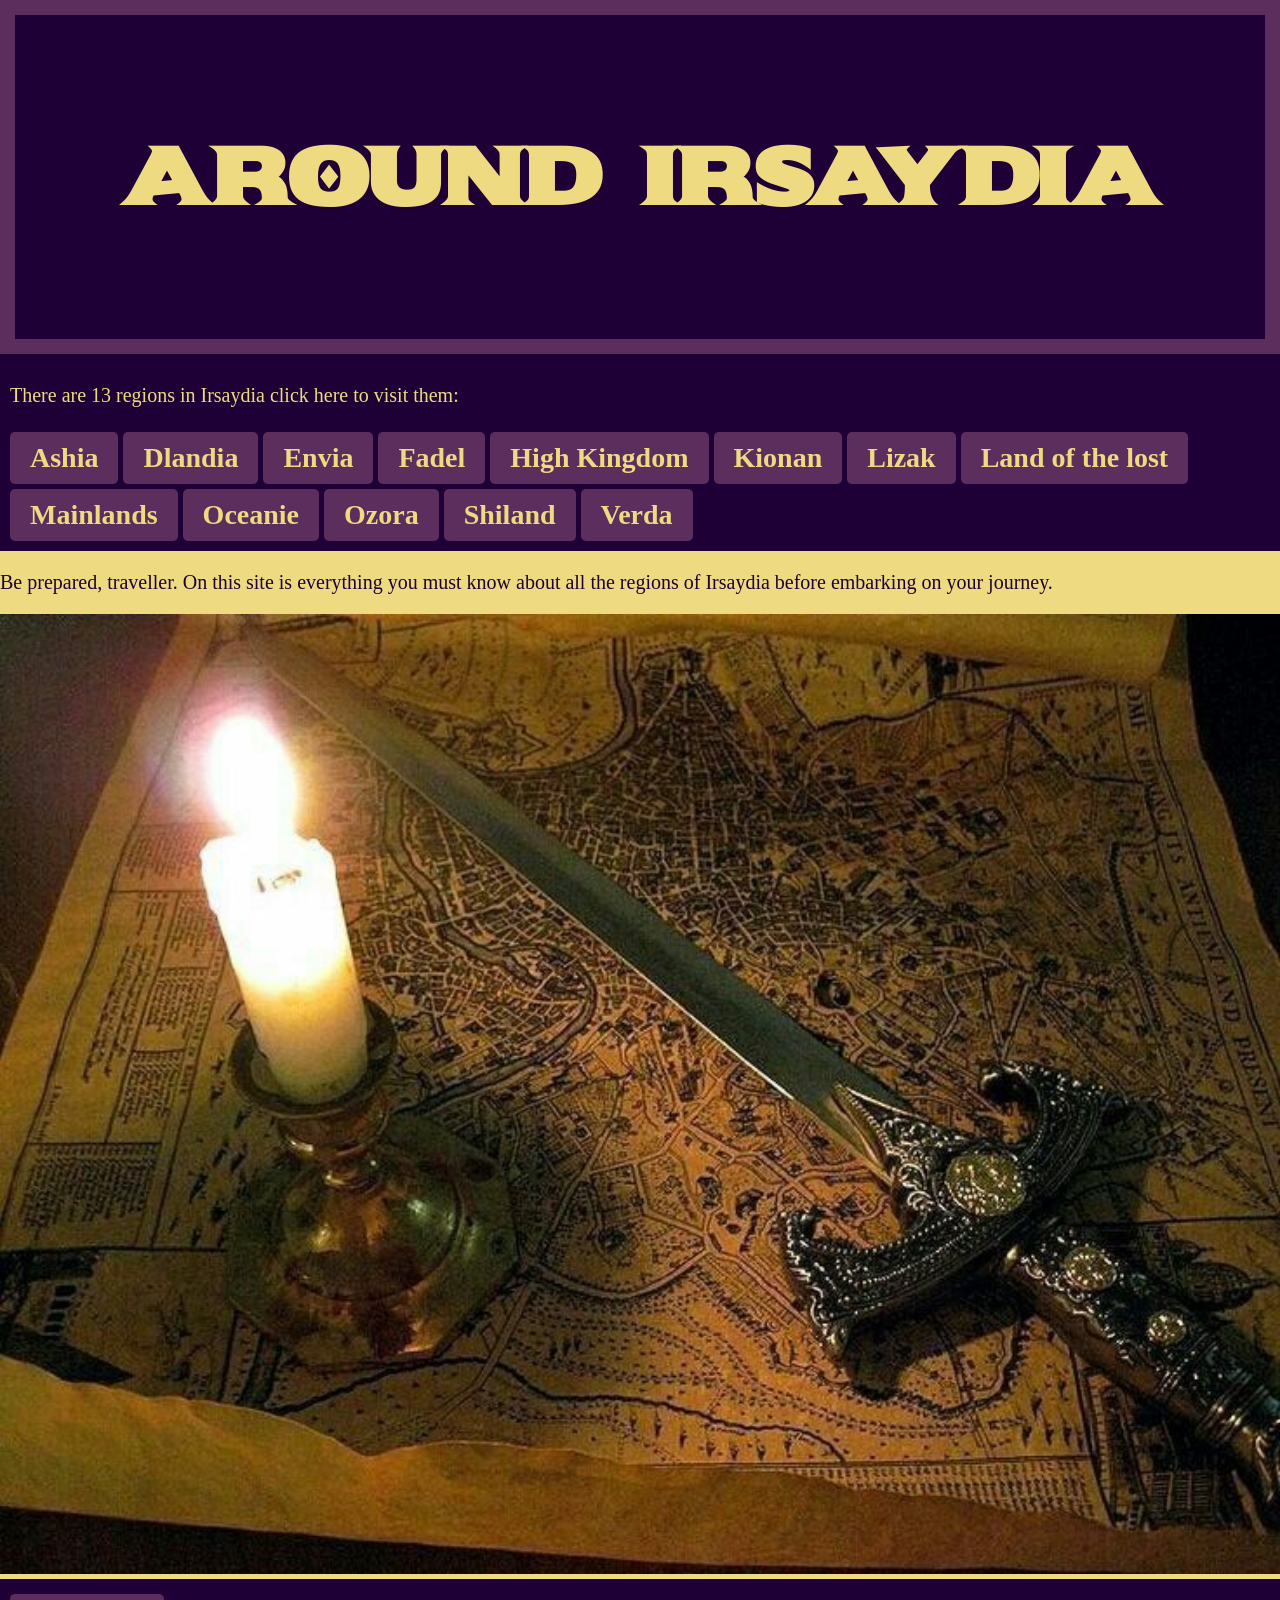
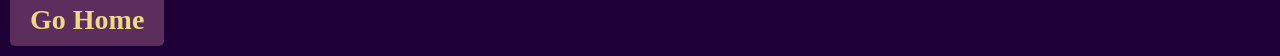
<file: index.html>
<!DOCTYPE html>
<html  lang="en">
	<head>
		<title>Irsaydia</title>
		<meta name ="author" content ="Scarlett">
		<link rel="stylesheet" href="styles/style.css" >
	</head>
	<body>
			<header>
				<p>Around Irsaydia</p>
			</header>
			<nav>
				<p>There are 13 regions in Irsaydia click here to visit them: </p> 
				<a href="Ashia.html">Ashia</a>
				<a href="Dlandia.html">Dlandia</a>
				<a href="Envia.html">Envia</a>
				<a href="Fadel.html">Fadel</a>
				<a href="highkingdom.html">High Kingdom</a>
				<a href="kionan.html">Kionan</a>
				<a href="Lizak.html">Lizak</a>
				<a href="Landofthelost.html">Land of the lost</a>
				<a href="Mainlands.html">Mainlands</a>
				<a href="Oceanie.html">Oceanie</a>
				<a href="Ozora.html">Ozora</a>
				<a href="Shilands.html">Shiland</a>
				<a href="Verda.html">Verda</a>

			</nav>
			<main>
				<p>Be prepared, traveller. On this site is everything you must know about all the regions of Irsaydia before embarking on your journey. </p>
				<img src = "images/sword.jpg"  alt = "crown">
			</main>
					<footer> <a href="index.html">Go Home</a></footer>
	</body>
</html>
</file>
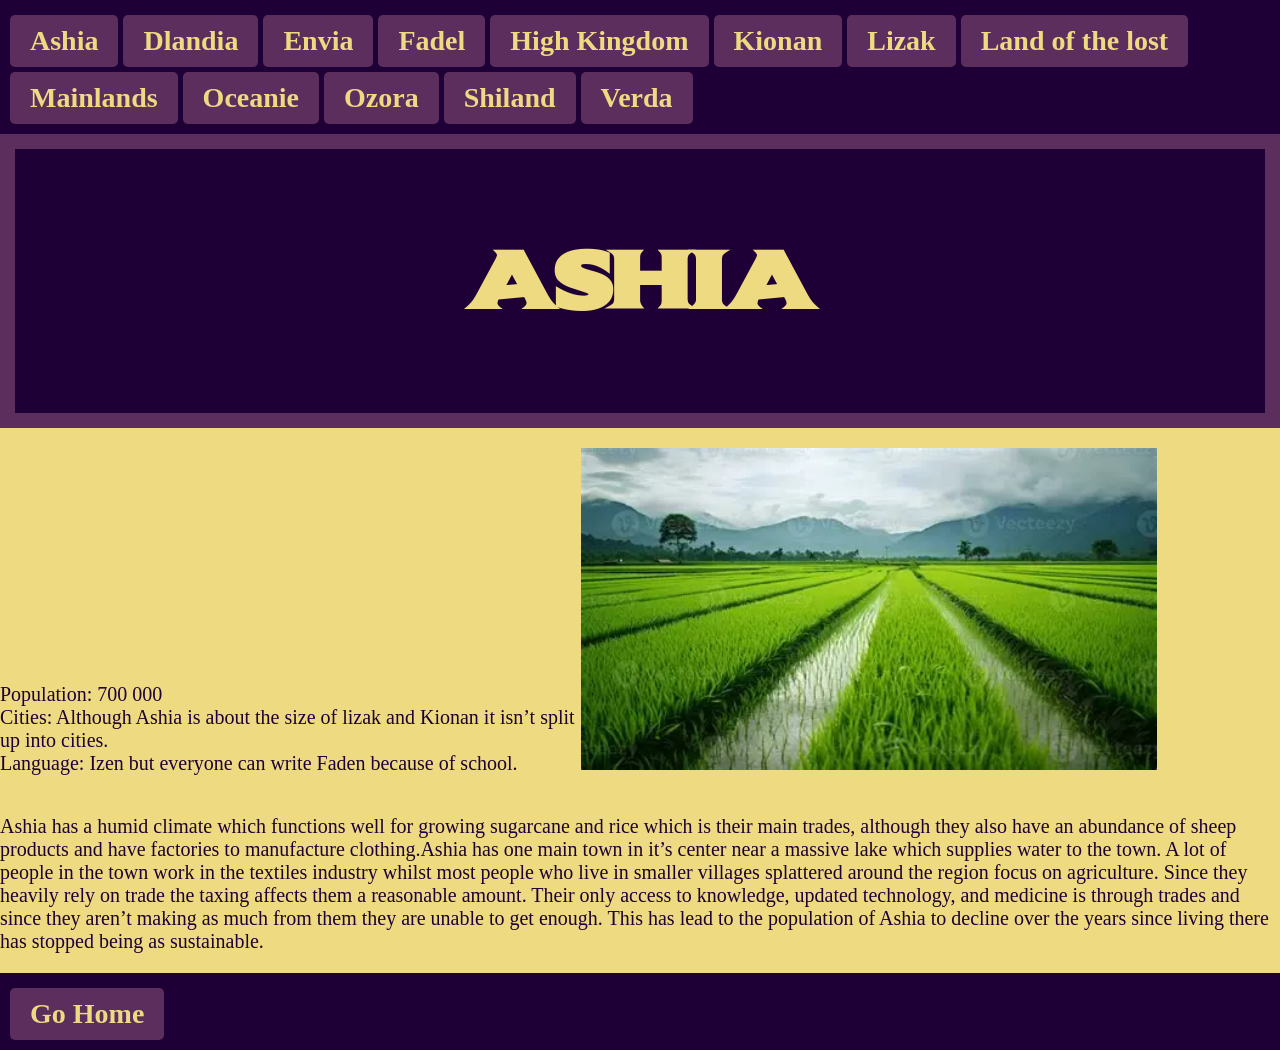
<file: Ashia.html>
<!DOCTYPE html>
<html  lang="en">
	<head>
		<title>Ashia</title>
		<meta name ="author" content ="Scarlett">
		<link rel="stylesheet" href="styles2.css" >
	</head>
	<body>
					<nav>
				<a href="Ashia.html">Ashia</a>
				<a href="Dlandia.html">Dlandia</a>
				<a href="Envia.html">Envia</a>
				<a href="Fadel.html">Fadel</a>
				<a href="highkingdom.html">High Kingdom</a>
				<a href="kionan.html">Kionan</a>
				<a href="Lizak.html">Lizak</a>
				<a href="Landofthelost.html">Land of the lost</a>
				<a href="Mainlands.html">Mainlands</a>
				<a href="Oceanie.html">Oceanie</a>
				<a href="Ozora.html">Ozora</a>
				<a href="Shilands.html">Shiland</a>
				<a href="Verda.html">Verda</a>

			</nav>
			<header>
				<p>Ashia</p>
			</header>
			<main>
				<div><p>Population: 700 000<br>
Cities: Although Ashia is about the size of lizak and Kionan it isn’t split up into cities.<br> 
Language: Izen but everyone can write Faden because of school. <br>
</p></div>
 <div><img src = "images/rice.webp"  alt = "rice"></div>
 <p>Ashia has a humid climate which functions well for growing sugarcane and rice which is their main trades, although they also have an abundance of sheep products and have factories to manufacture clothing.Ashia has one main town in it’s center near a massive lake which supplies water to the town. A lot of people in the town work in the textiles industry whilst most people who live in smaller villages splattered around the region focus on agriculture. 
Since they heavily rely on trade the taxing affects them a reasonable amount. Their only access to knowledge, updated technology, and medicine is through trades and since they aren’t making as much from them they are unable to get enough. This has lead to the population of Ashia to decline over the years since living there has stopped being as sustainable.
</p>

			</main>
			<footer> <a href="index.html">Go Home</a></footer>
			
	</body>
</html>
</file>
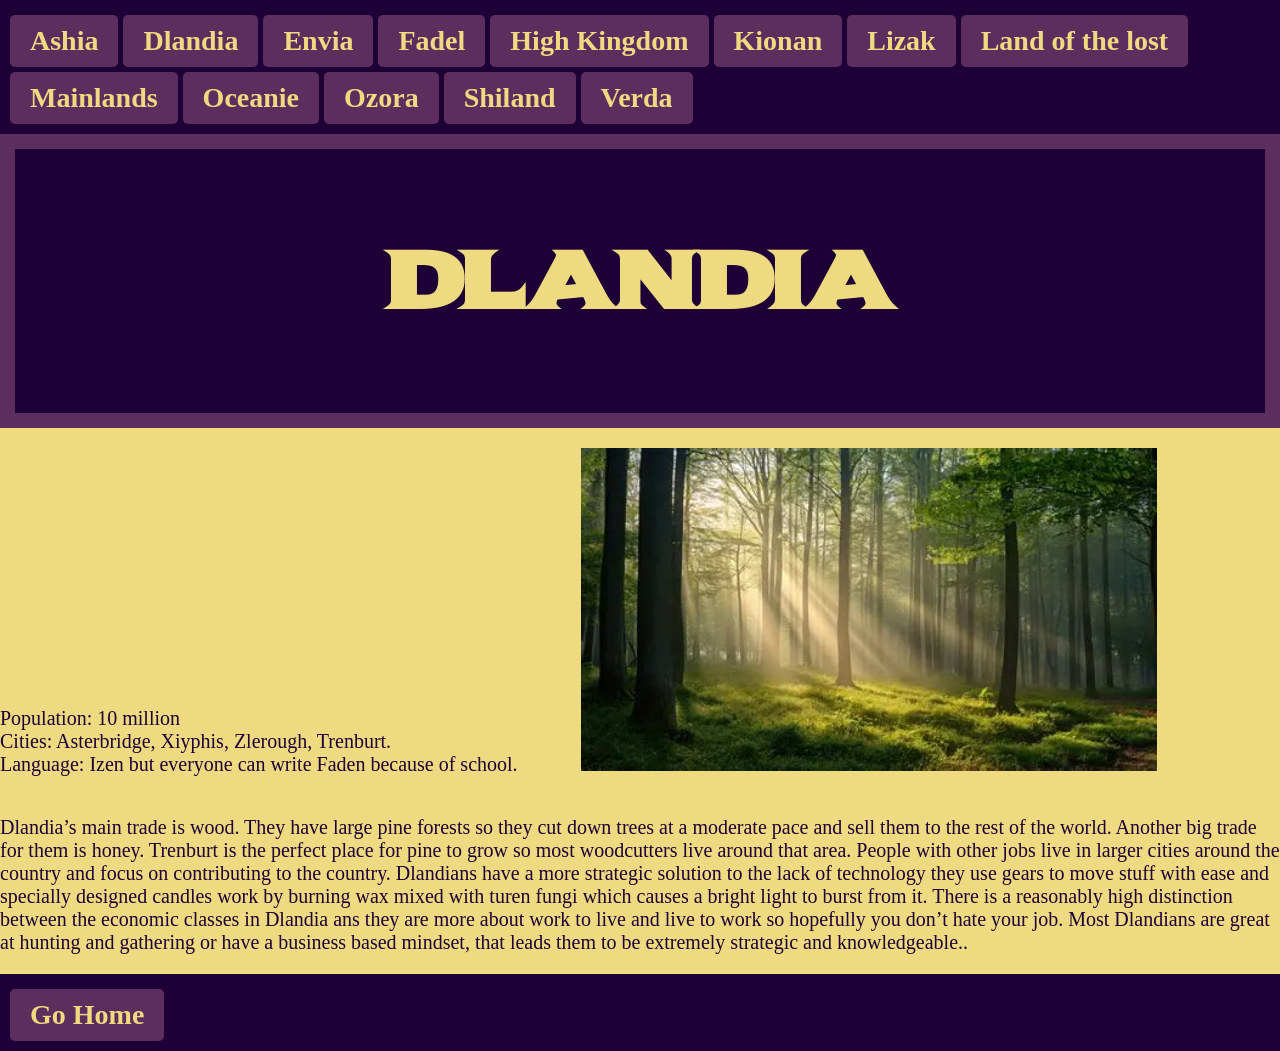
<file: Dlandia.html>
<!DOCTYPE html>
<html  lang="en">
	<head>
		<title>Dlandia</title>
		<meta name ="author" content ="Scarlett">
		<link rel="stylesheet" href="styles2.css" >
	</head>
	<body>
					<nav>
				<a href="Ashia.html">Ashia</a>
				<a href="Dlandia.html">Dlandia</a>
				<a href="Envia.html">Envia</a>
				<a href="Fadel.html">Fadel</a>
				<a href="highkingdom.html">High Kingdom</a>
				<a href="kionan.html">Kionan</a>
				<a href="Lizak.html">Lizak</a>
				<a href="Landofthelost.html">Land of the lost</a>
				<a href="Mainlands.html">Mainlands</a>
				<a href="Oceanie.html">Oceanie</a>
				<a href="Ozora.html">Ozora</a>
				<a href="Shilands.html">Shiland</a>
				<a href="Verda.html">Verda</a>

			</nav>
			<main>
			<header>
				<p>Dlandia</p>
			</header>
				<div><p>Population: 10 million<br>
Cities: Asterbridge, Xiyphis, Zlerough, Trenburt.<br>
Language: Izen but everyone can write Faden because of school. <br>
</p></div>
 <div><img src = "images/forest.webp"  alt = "forest"></div>
 <p>Dlandia’s main trade is wood. They have large pine forests so they cut down trees at a moderate pace and sell them to the rest of the world. Another big trade for them is honey.
Trenburt is the perfect place for pine to grow so most woodcutters live around that area. People with other jobs live in larger cities around the country and focus on contributing to the country.
Dlandians have a more strategic solution to the lack of technology they use gears to move stuff with ease and specially designed candles work by burning wax mixed with turen fungi which causes a bright light to burst from it. 
There is a reasonably high distinction between the economic classes in Dlandia ans they are more about work to live and live to work so hopefully you don’t hate your job.
Most Dlandians are great at hunting and gathering or have a business based mindset, that leads them to be extremely strategic and knowledgeable..
</p>
			</main>
			<footer> <a href="index.html">Go Home</a></footer>
			
	</body>
</html>
</file>
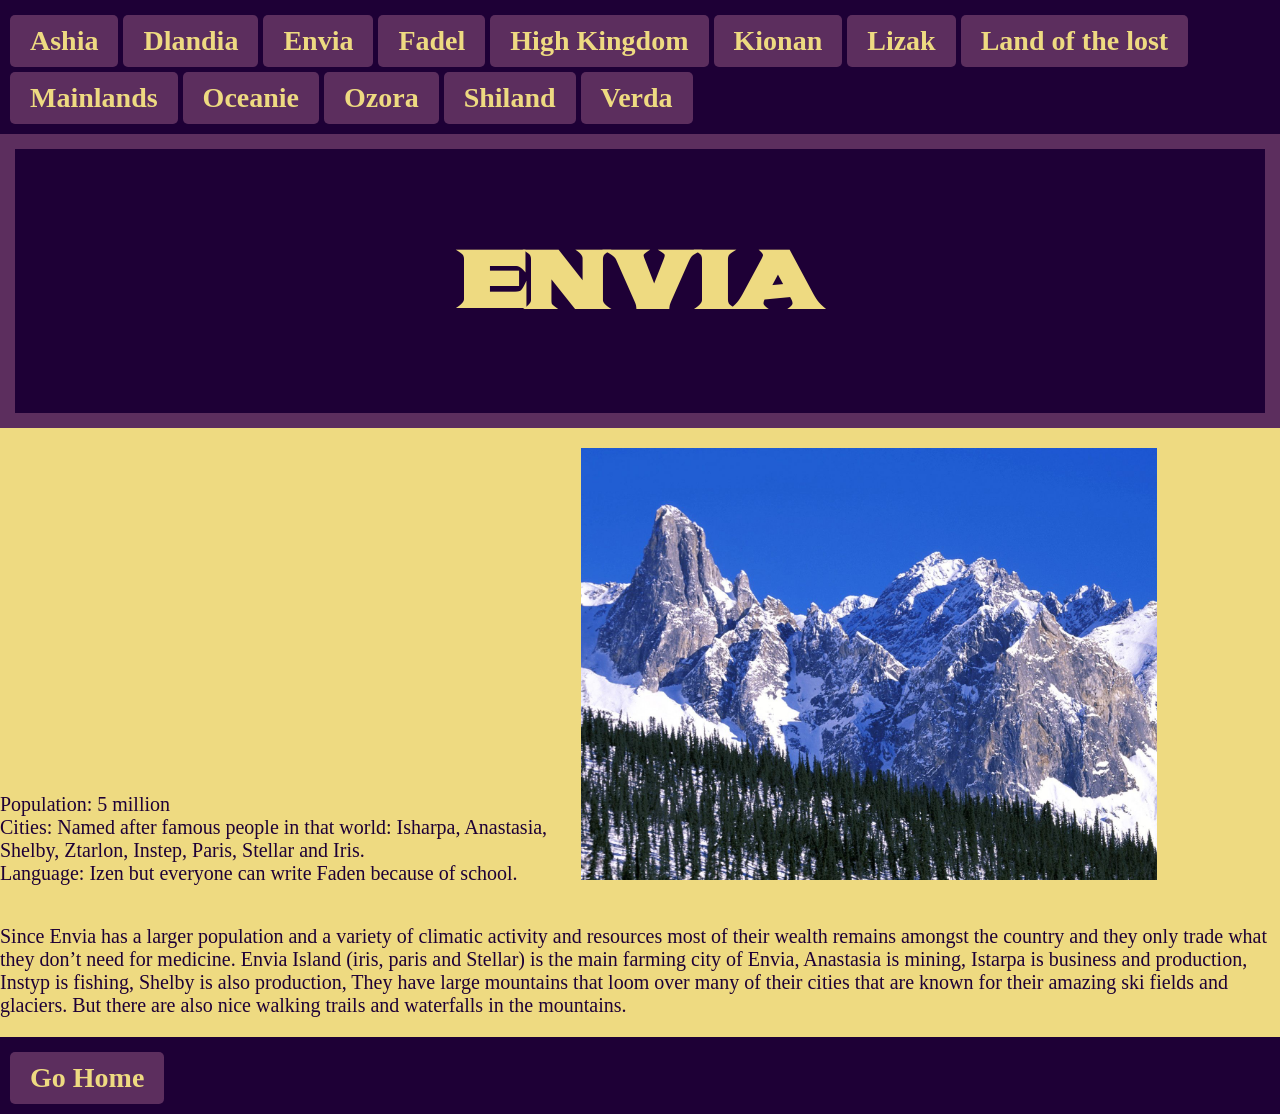
<file: Envia.html>
<!DOCTYPE html>
<html  lang="en">
	<head>
		<title>Envia</title>
		<meta name ="author" content ="Scarlett">
		<link rel="stylesheet" href="styles2.css" >
	</head>
	<body>
					<nav>
				<a href="Ashia.html">Ashia</a>
				<a href="Dlandia.html">Dlandia</a>
				<a href="Envia.html">Envia</a>
				<a href="Fadel.html">Fadel</a>
				<a href="highkingdom.html">High Kingdom</a>
				<a href="kionan.html">Kionan</a>
				<a href="Lizak.html">Lizak</a>
				<a href="Landofthelost.html">Land of the lost</a>
				<a href="Mainlands.html">Mainlands</a>
				<a href="Oceanie.html">Oceanie</a>
				<a href="Ozora.html">Ozora</a>
				<a href="Shilands.html">Shiland</a>
				<a href="Verda.html">Verda</a>

			</nav>
			<main>
			<header>
				<p>Envia</p>
			</header>
				<div><p>Population: 5 million<br>
Cities: Named after famous people in that world: Isharpa, Anastasia, Shelby, Ztarlon, Instep, Paris, Stellar and Iris.<br>
Language: Izen but everyone can write Faden because of school.<br>
</p></div>
 <div><img src = "images/mountain.jpg"  alt = "mountain"></div>
 <p>Since Envia has a larger population and a variety of climatic activity and resources most of their wealth remains amongst the country and they only trade what they don’t need for medicine.
	Envia Island (iris, paris and Stellar) is the main farming city of Envia, Anastasia is mining, Istarpa is business and production, Instyp is fishing, Shelby is also production, 
They have large mountains that loom over many of their cities that are known for their amazing ski fields and glaciers. But there are also nice walking trails and waterfalls in the mountains.
 </p>
			</main>
			<footer> <a href="index.html">Go Home</a></footer>
			
	</body>
</html>
</file>
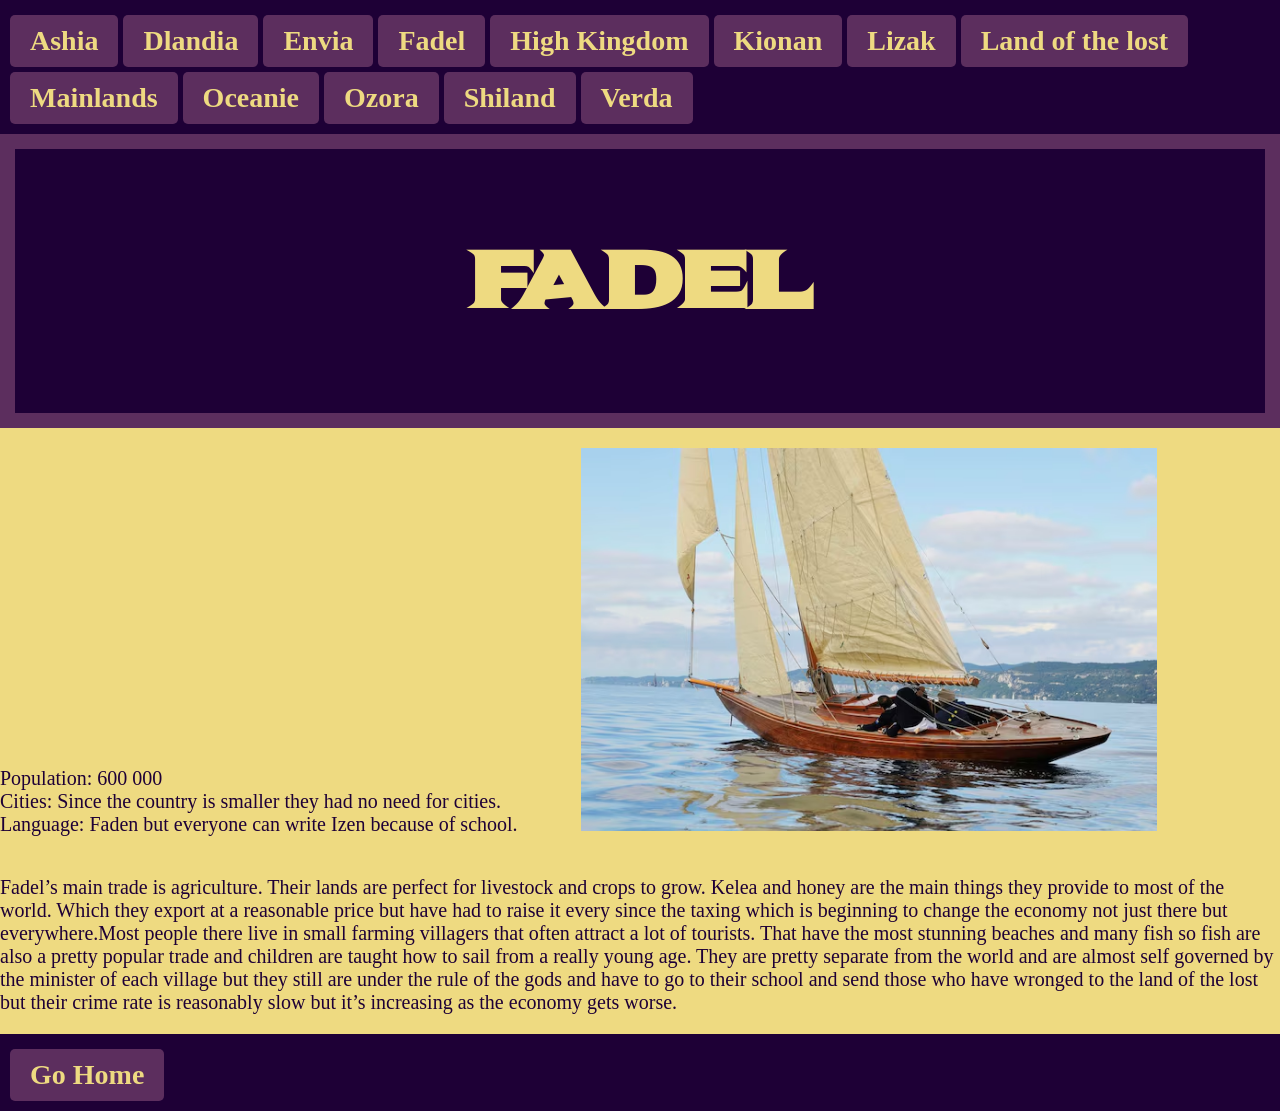
<file: Fadel.html>
<!DOCTYPE html>
<html  lang="en">
	<head>
		<title>Fadel</title>
		<meta name ="author" content ="Scarlett">
		<link rel="stylesheet" href="styles2.css" >
	</head>
	<body>
					<nav>
				<a href="Ashia.html">Ashia</a>
				<a href="Dlandia.html">Dlandia</a>
				<a href="Envia.html">Envia</a>
				<a href="Fadel.html">Fadel</a>
				<a href="highkingdom.html">High Kingdom</a>
				<a href="kionan.html">Kionan</a>
				<a href="Lizak.html">Lizak</a>
				<a href="Landofthelost.html">Land of the lost</a>
				<a href="Mainlands.html">Mainlands</a>
				<a href="Oceanie.html">Oceanie</a>
				<a href="Ozora.html">Ozora</a>
				<a href="Shilands.html">Shiland</a>
				<a href="Verda.html">Verda</a>

			</nav>
			<main>
			<header>
				<p>Fadel</p>
			</header>
				<div><p>Population: 600 000<br>
Cities: Since the country is smaller they had no need for cities.<br>
Language: Faden but everyone can write Izen because of school. <br>
</p></div>
 <div><img src = "images/boat.avif"  alt = "boat"></div>
 <p>Fadel’s main trade is agriculture. Their lands are perfect for livestock and crops to grow. Kelea and honey are the main things they provide to most of the world. Which they export at a reasonable price but have had to raise it every since the taxing which is beginning to change the economy not just there but everywhere.Most people there live in small farming villagers that often attract a lot of tourists. 
That have the most stunning beaches and many fish so fish are also a pretty popular trade and children are taught how to sail from a really young age.
They are pretty separate from the world and are almost self governed by the minister of each village but they still are under the rule of the gods and have to go to their school and send those who have wronged to the land of the lost but their crime rate is reasonably slow but it’s increasing as the economy gets worse.
 </p>
			</main>
			<footer> <a href="index.html">Go Home</a></footer>
			
	</body>
</html>
</file>
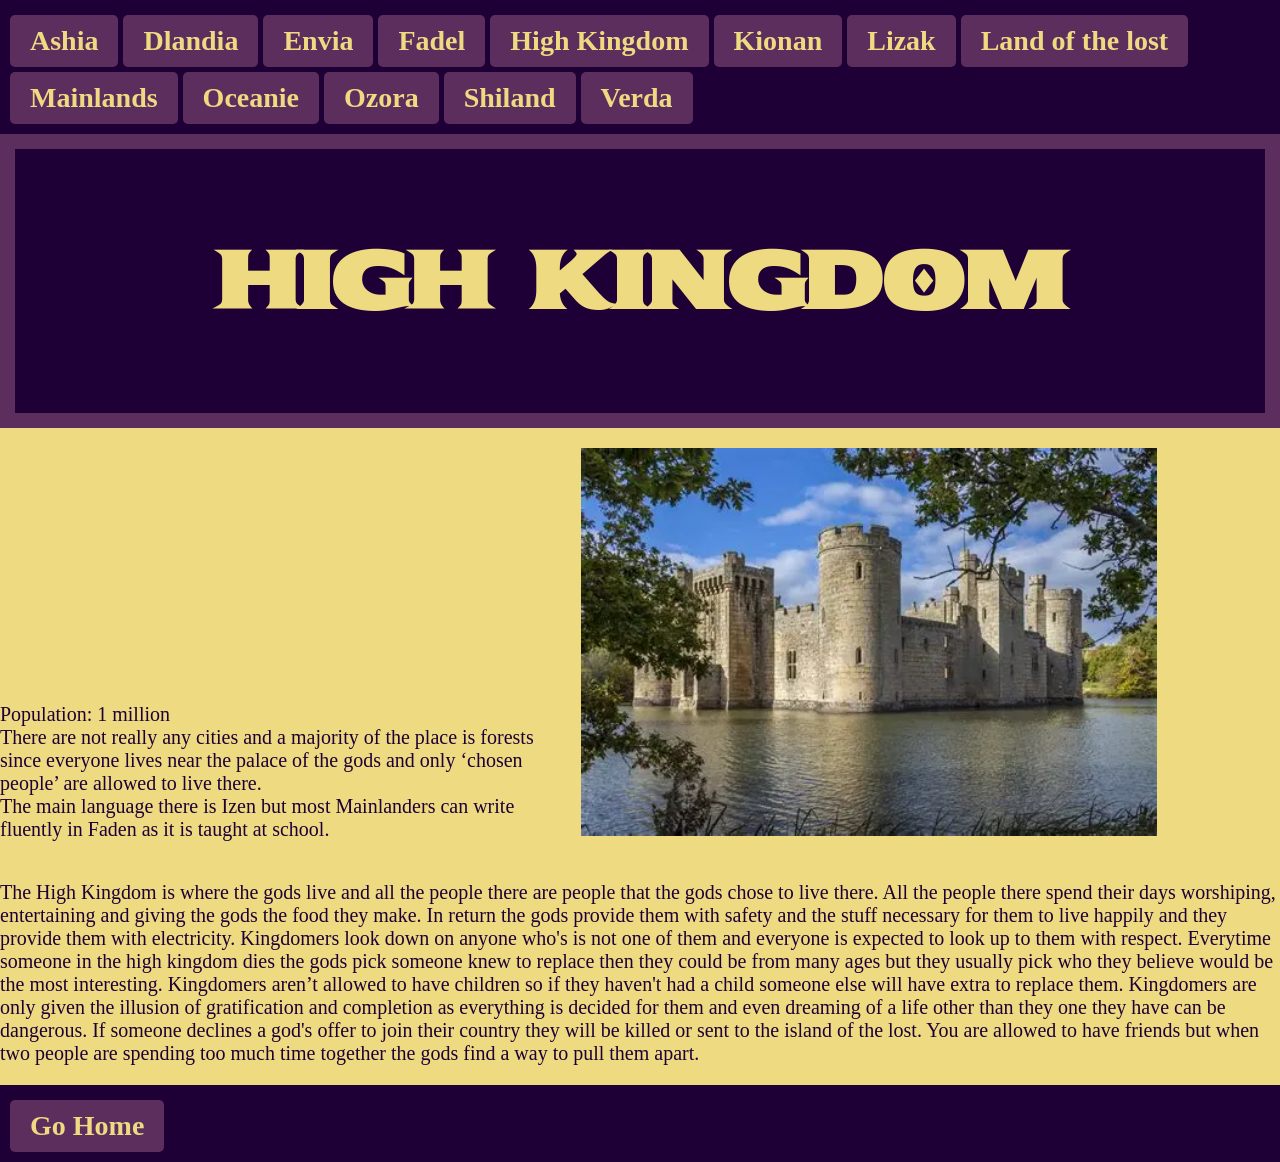
<file: highkingdom.html>
<!DOCTYPE html>
<html  lang="en">
	<head>
		<title>High Kingdom</title>
		<meta name ="author" content ="Scarlett">
		<link rel="stylesheet" href="styles2.css" >
	</head>
	<body>
					<nav>
				<a href="Ashia.html">Ashia</a>
				<a href="Dlandia.html">Dlandia</a>
				<a href="Envia.html">Envia</a>
				<a href="Fadel.html">Fadel</a>
				<a href="highkingdom.html">High Kingdom</a>
				<a href="kionan.html">Kionan</a>
				<a href="Lizak.html">Lizak</a>
				<a href="Landofthelost.html">Land of the lost</a>
				<a href="Mainlands.html">Mainlands</a>
				<a href="Oceanie.html">Oceanie</a>
				<a href="Ozora.html">Ozora</a>
				<a href="Shilands.html">Shiland</a>
				<a href="Verda.html">Verda</a>

			</nav>
			<main>
			<header>
				<p>High Kingdom</p>
			</header>
				<div><p>Population: 1 million<br>
There are not really any cities and a majority of the place is forests since everyone lives near the palace of the gods and only ‘chosen people’ are allowed to live there.<br>
The main language there is Izen but most Mainlanders can write fluently in Faden as it is taught at school.<br>
</p></div>
 <div><img src = "images/castle.webp"  alt = "castle"></div>
 <p>The High Kingdom is where the gods live and all the people there are people that the gods chose to live there. All the people there spend their days worshiping, entertaining and giving the gods the food they make. In return the gods provide them with safety and the stuff necessary for them to live happily and they provide them with electricity.
	Kingdomers look down on anyone who's is not one of them and everyone is expected to look up to them with respect. 
Everytime someone in the high kingdom dies the gods pick someone knew to replace then they could be from many ages but they usually pick who they believe would be the most interesting. Kingdomers aren’t allowed to have children so if they haven't had a child someone else will have extra to replace them. Kingdomers are only given the illusion of gratification and completion as everything is decided for them and even dreaming of a life other than they one they have can be dangerous. If someone declines a god's offer to join their country they will be killed or sent to the island of the lost. You are allowed to have friends but when two people are spending too much time together the gods find a way to pull them apart.

 </p>
			</main>
			<footer> <a href="index.html">Go Home</a></footer>
			
	</body>
</html>
</file>
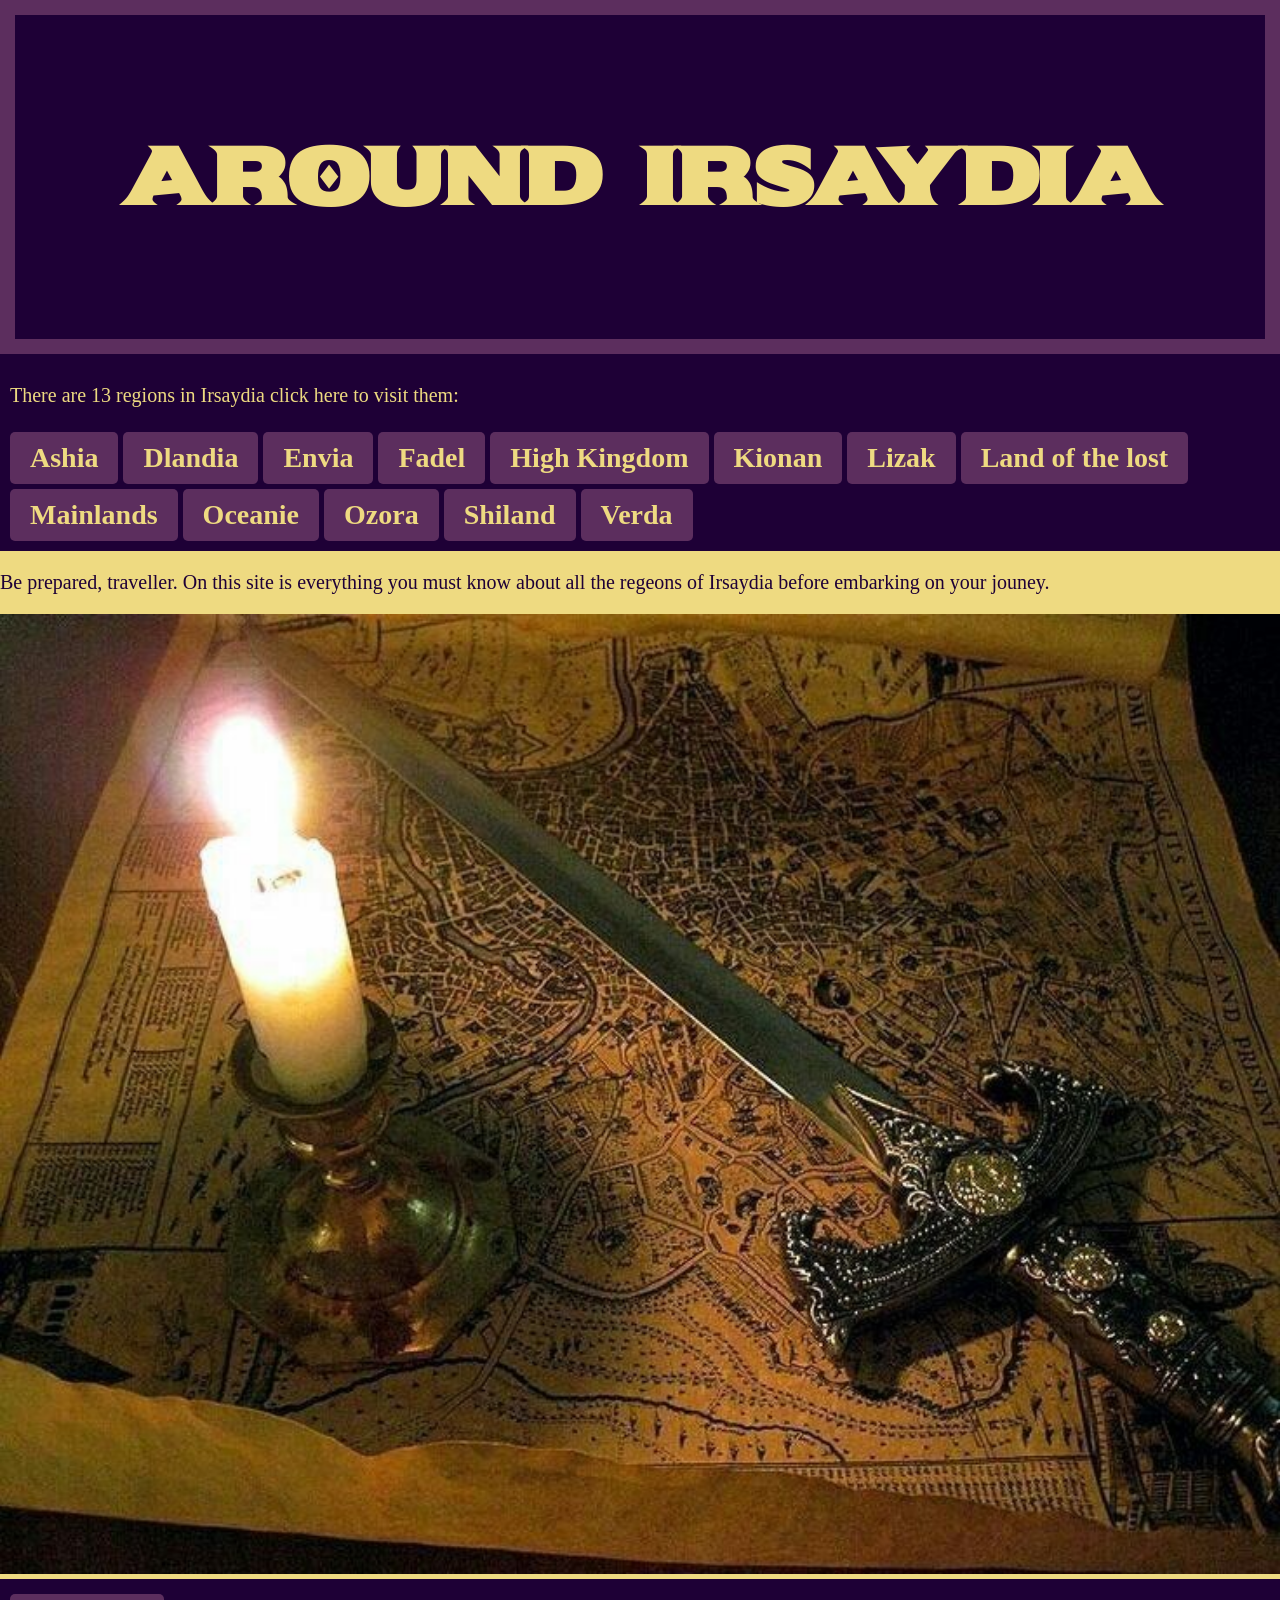
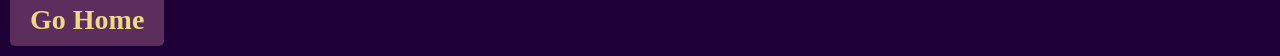
<file: home.html>
<!DOCTYPE html>
<html  lang="en">
	<head>
		<title>Header Footer Columns Template</title>
		<meta name ="author" content ="Scarlett">
		<link rel="stylesheet" href="styles/style.css" >
	</head>
	<body>
			<header>
				<p>Around Irsaydia</p>
			</header>
			<nav>
				<p>There are 13 regions in Irsaydia click here to visit them: </p> 
				<a href="Ashia.html">Ashia</a>
				<a href="Dlandia.html">Dlandia</a>
				<a href="Envia.html">Envia</a>
				<a href="Fadel.html">Fadel</a>
				<a href="highkingdom.html">High Kingdom</a>
				<a href="kionan.html">Kionan</a>
				<a href="Lizak.html">Lizak</a>
				<a href="Landofthelost.html">Land of the lost</a>
				<a href="Mainlands.html">Mainlands</a>
				<a href="Oceanie.html">Oceanie</a>
				<a href="Ozora.html">Ozora</a>
				<a href="Shilands.html">Shiland</a>
				<a href="Verda.html">Verda</a>

			</nav>
			<main>
				<p>Be prepared, traveller. On this site is everything you must know about all the regeons of Irsaydia before embarking on your jouney. </p>
				<img src = "images/sword.jpg"  alt = "crown">
			</main>
					<footer> <a href="home.html">Go Home</a></footer>
	</body>
</html>
</file>
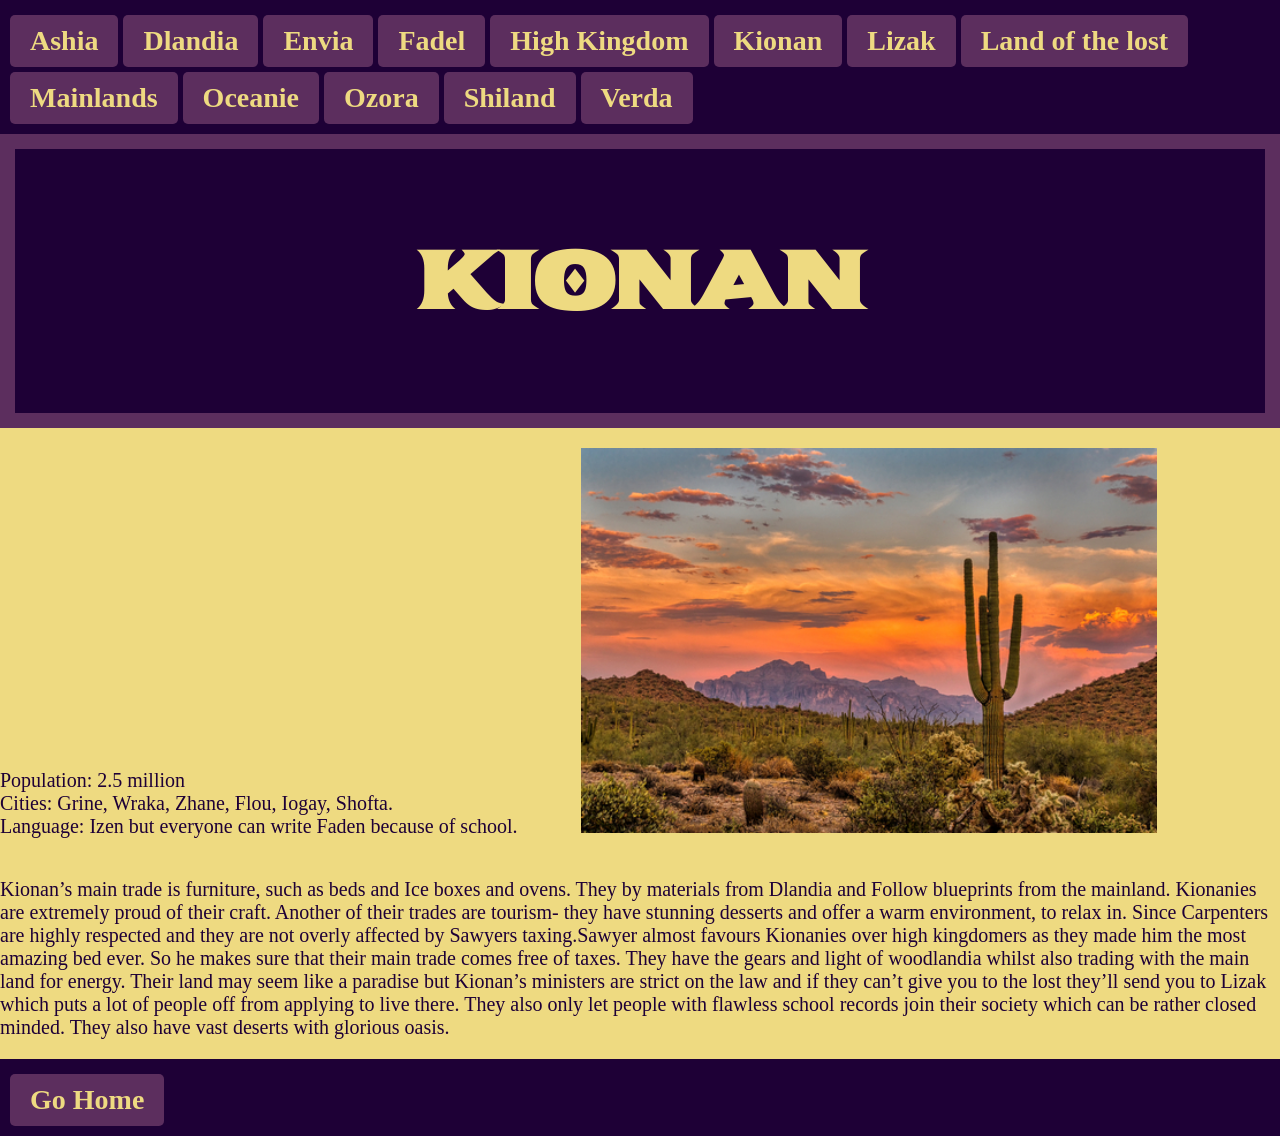
<file: kionan.html>
<!DOCTYPE html>
<html  lang="en">
	<head>
		<title>Kionan</title>
		<meta name ="author" content ="Scarlett">
		<link rel="stylesheet" href="styles2.css" >
	</head>
	<body>
					<nav>
				<a href="Ashia.html">Ashia</a>
				<a href="Dlandia.html">Dlandia</a>
				<a href="Envia.html">Envia</a>
				<a href="Fadel.html">Fadel</a>
				<a href="highkingdom.html">High Kingdom</a>
				<a href="kionan.html">Kionan</a>
				<a href="Lizak.html">Lizak</a>
				<a href="Landofthelost.html">Land of the lost</a>
				<a href="Mainlands.html">Mainlands</a>
				<a href="Oceanie.html">Oceanie</a>
				<a href="Ozora.html">Ozora</a>
				<a href="Shilands.html">Shiland</a>
				<a href="Verda.html">Verda</a>

			</nav>
			<main>
			<header>
				<p>Kionan</p>
			</header>
				<div><p>Population: 2.5 million<br>
Cities: Grine, Wraka, Zhane, Flou, Iogay, Shofta.<br>
Language: Izen but everyone can write Faden because of school.
</p></div>
		 <div><img src = "images/desert.jpg"  alt = "desert"></div>		
				<p> Kionan’s main trade is furniture, such as beds and Ice boxes and ovens. They by materials from Dlandia and Follow blueprints from the mainland. Kionanies are extremely proud of their craft. Another of their trades are tourism- they have stunning desserts and offer a warm environment, to relax in. Since Carpenters are highly respected and they are not overly affected by Sawyers taxing.Sawyer almost favours Kionanies over high kingdomers as they made him the most amazing bed ever. So he makes sure that their main trade comes free of taxes.
They have the gears and light of woodlandia whilst also trading with the main land for energy. Their land may seem like a paradise but Kionan’s ministers are strict on the law and if they can’t give you to the lost they’ll send you to Lizak which puts a lot of people off from applying to live there. They also only let people with flawless school records join their society which can be rather closed minded.
They also have vast deserts with glorious oasis.
</p>
			</main>
			<footer> <a href="index.html">Go Home</a></footer>
			
	</body>
</html>
</file>
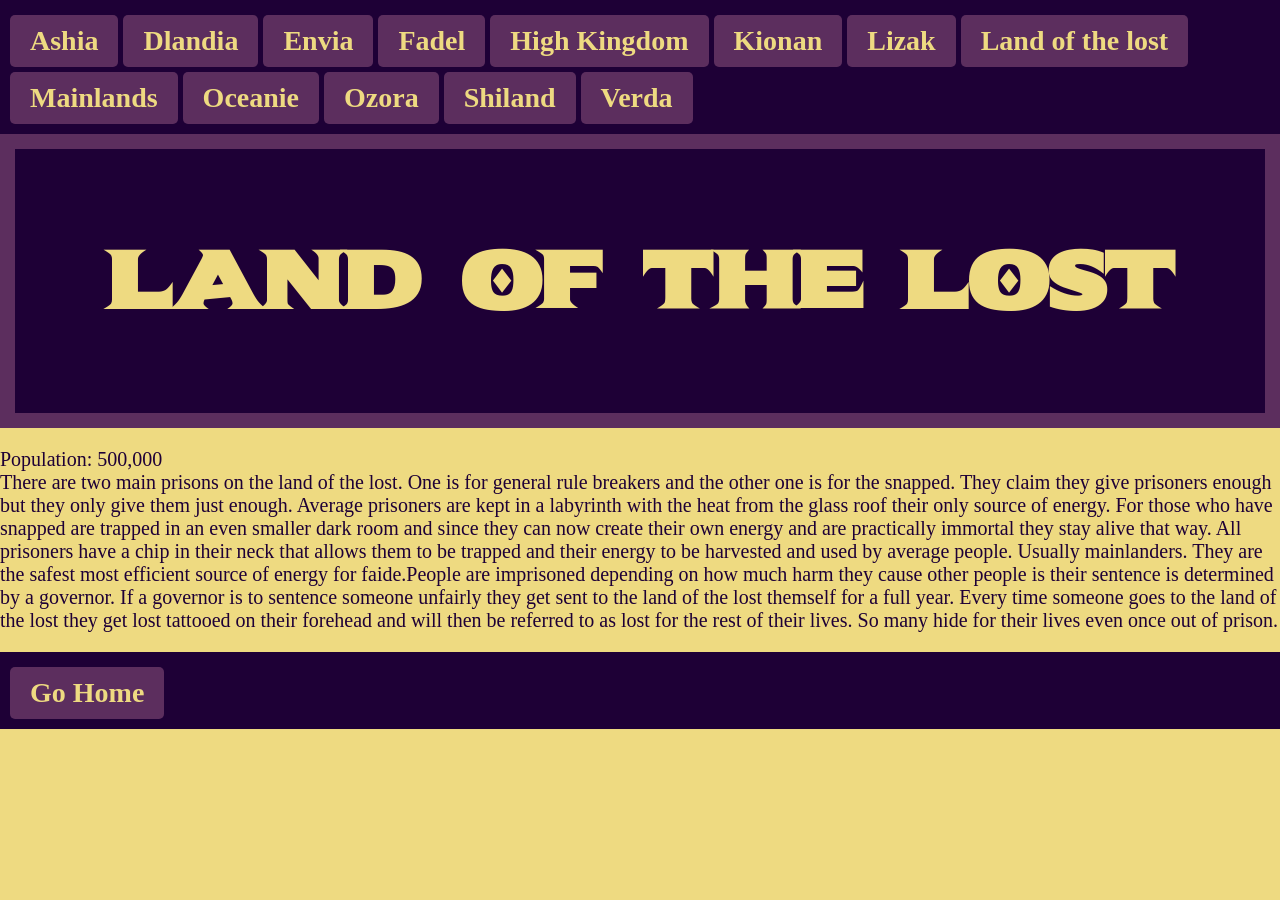
<file: landofthelost.html>
<!DOCTYPE html>
<html  lang="en">
	<head>
		<title>Header Footer Columns Template</title>
		<meta name ="author" content ="Scarlett">
		<link rel="stylesheet" href="styles2.css" >
	</head>
	<body>
					<nav>
				<a href="Ashia.html">Ashia</a>
				<a href="Dlandia.html">Dlandia</a>
				<a href="Envia.html">Envia</a>
				<a href="Fadel.html">Fadel</a>
				<a href="highkingdom.html">High Kingdom</a>
				<a href="kionan.html">Kionan</a>
				<a href="Lizak.html">Lizak</a>
				<a href="Landofthelost.html">Land of the lost</a>
				<a href="Mainlands.html">Mainlands</a>
				<a href="Oceanie.html">Oceanie</a>
				<a href="Ozora.html">Ozora</a>
				<a href="Shilands.html">Shiland</a>
				<a href="Verda.html">Verda</a>

			</nav>
			<main>
			<header>
				<p>Land of the Lost</p>
			</header>
			<main>
	<P>Population: 500,000<br>
	There are two main prisons on the land of the lost. One is for general rule breakers and the other one is for the snapped. They claim they give prisoners enough but they only give them just enough. Average prisoners are kept in a labyrinth with the heat from the glass roof their only source of energy. For those who have snapped are trapped in an even smaller dark room and since they can now create their own energy and are practically immortal they stay alive that way. All prisoners have a chip in their neck that allows them to be trapped and their energy to be harvested and used by average people. Usually mainlanders. They are the safest most efficient source of energy for faide.People are imprisoned depending on how much harm they cause other people is their sentence is determined by a governor. If a governor is to sentence someone unfairly they get sent to the land of the lost themself for a full year.
Every time someone goes to the land of the lost they get lost tattooed on their forehead and will then be referred to as lost for the rest of their lives. So many hide for their lives even once out of prison.
</P>
			</main>
			<footer> <a href="index.html">Go Home</a></footer>
			
	</body>
</html>
</file>
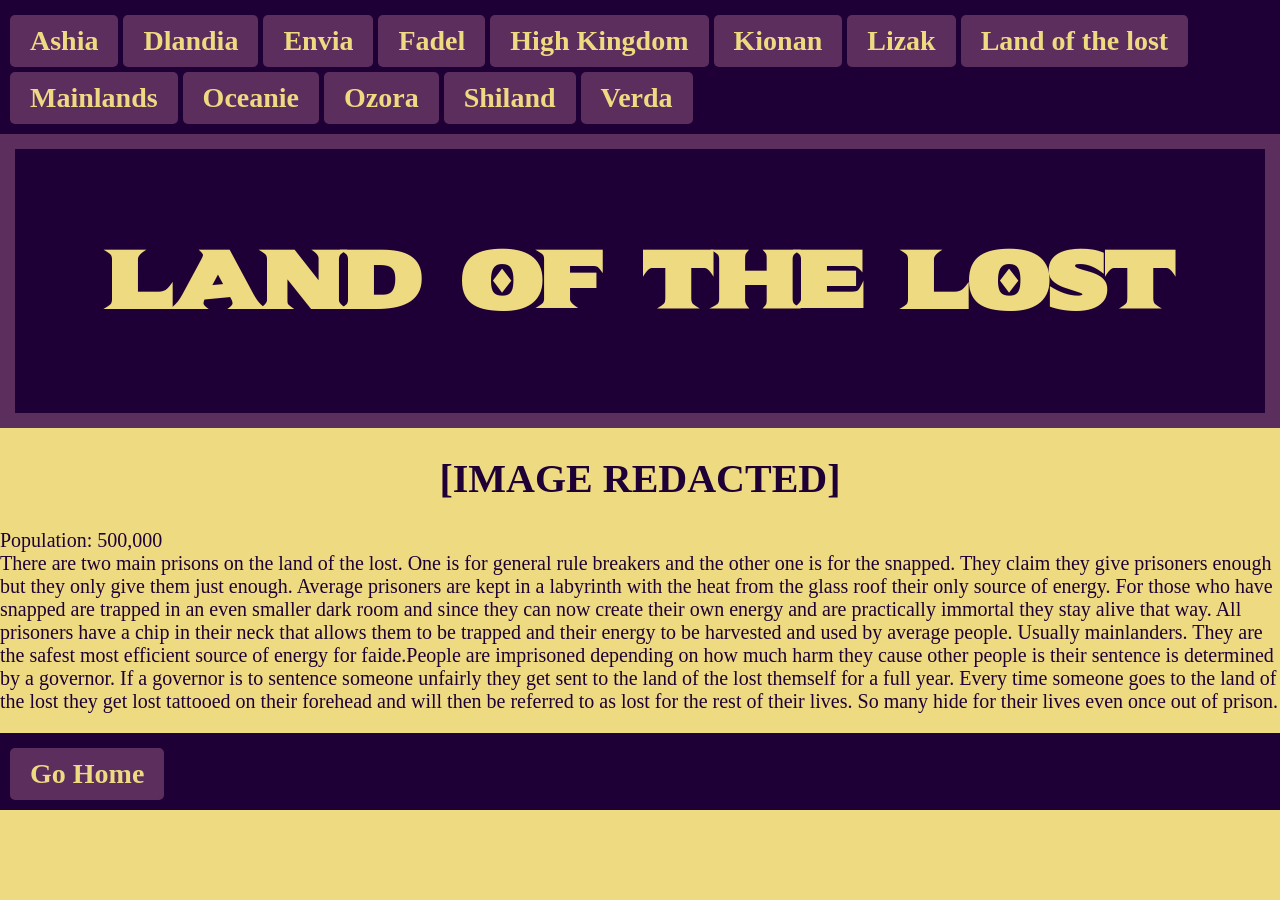
<file: Landofthelost.html>
<!DOCTYPE html>
<html  lang="en">
	<head>
		<title>Land Of The Lost</title>
		<meta name ="author" content ="Scarlett">
		<link rel="stylesheet" href="styles2.css" >
	</head>
	<body>
					<nav>
				<a href="Ashia.html">Ashia</a>
				<a href="Dlandia.html">Dlandia</a>
				<a href="Envia.html">Envia</a>
				<a href="Fadel.html">Fadel</a>
				<a href="highkingdom.html">High Kingdom</a>
				<a href="kionan.html">Kionan</a>
				<a href="Lizak.html">Lizak</a>
				<a href="Landofthelost.html">Land of the lost</a>
				<a href="Mainlands.html">Mainlands</a>
				<a href="Oceanie.html">Oceanie</a>
				<a href="Ozora.html">Ozora</a>
				<a href="Shilands.html">Shiland</a>
				<a href="Verda.html">Verda</a>

			</nav>
			<main>
			<header>
				<p>Land of the Lost</p>
			</header>
				<H1>[IMAGE REDACTED]</H1>
	<P>Population: 500,000<br>
	There are two main prisons on the land of the lost. One is for general rule breakers and the other one is for the snapped. They claim they give prisoners enough but they only give them just enough. Average prisoners are kept in a labyrinth with the heat from the glass roof their only source of energy. For those who have snapped are trapped in an even smaller dark room and since they can now create their own energy and are practically immortal they stay alive that way. All prisoners have a chip in their neck that allows them to be trapped and their energy to be harvested and used by average people. Usually mainlanders. They are the safest most efficient source of energy for faide.People are imprisoned depending on how much harm they cause other people is their sentence is determined by a governor. If a governor is to sentence someone unfairly they get sent to the land of the lost themself for a full year.
Every time someone goes to the land of the lost they get lost tattooed on their forehead and will then be referred to as lost for the rest of their lives. So many hide for their lives even once out of prison.
</P>
			</main>
			<footer> <a href="index.html">Go Home</a></footer>
			
	</body>
</html>
</file>
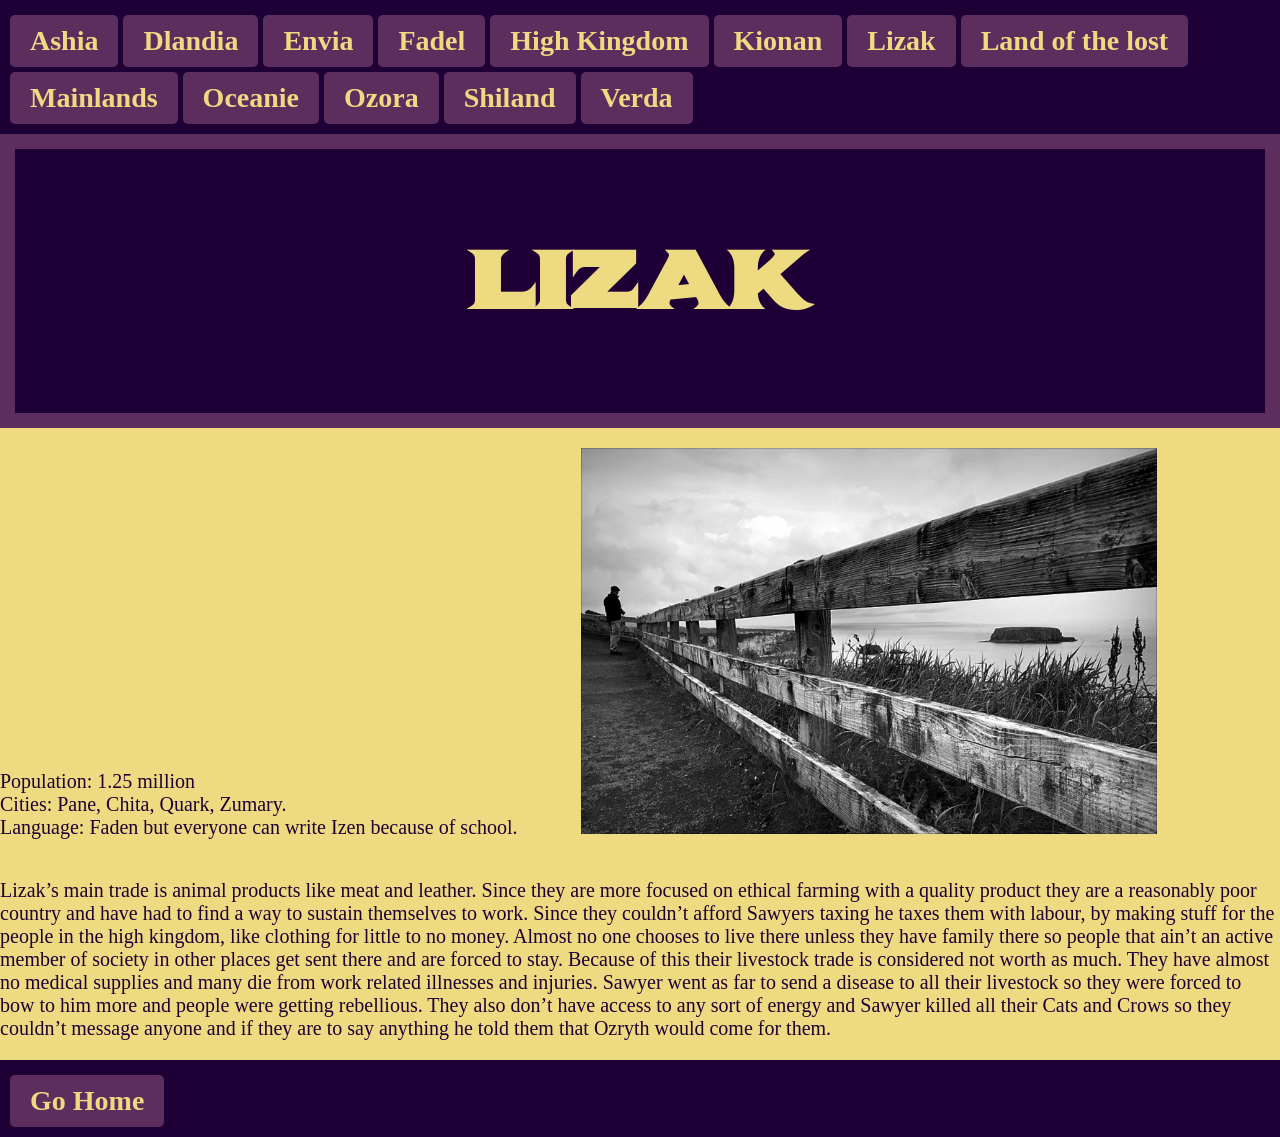
<file: Lizak.html>
<!DOCTYPE html>
<html  lang="en">
	<head>
		<title>Lizak</title>
		<meta name ="author" content ="Scarlett">
		<link rel="stylesheet" href="styles2.css" >
	</head>
	<body>
					<nav>
				<a href="Ashia.html">Ashia</a>
				<a href="Dlandia.html">Dlandia</a>
				<a href="Envia.html">Envia</a>
				<a href="Fadel.html">Fadel</a>
				<a href="highkingdom.html">High Kingdom</a>
				<a href="kionan.html">Kionan</a>
				<a href="Lizak.html">Lizak</a>
				<a href="Landofthelost.html">Land of the lost</a>
				<a href="Mainlands.html">Mainlands</a>
				<a href="Oceanie.html">Oceanie</a>
				<a href="Ozora.html">Ozora</a>
				<a href="Shilands.html">Shiland</a>
				<a href="Verda.html">Verda</a>

			</nav>
			<main>
			<header>
				<p>Lizak</p>
			</header>
				<div><p>Population: 1.25 million<br>
Cities: Pane, Chita, Quark, Zumary.<br> 
Language: Faden but everyone can write Izen because of school. <br>
 </p></div>
 <div><img src = "images/fence.jpg"  alt = "fence"></div>
 <P>Lizak’s main trade is animal products like meat and leather. Since they are more focused on ethical farming with a quality product they are a reasonably poor country and have had to find a way to sustain themselves to work. Since they couldn’t afford Sawyers taxing he taxes them with labour, by making stuff for the people in the high kingdom, like clothing for little to no money. Almost no one chooses to live there unless they have family there so people that ain’t an active member of society in other places get sent there and are forced to stay. Because of this their livestock trade is considered not worth as much.
They have almost no medical supplies and many die from work related illnesses and injuries. Sawyer went as far to send a disease to all their livestock so they were forced to bow to him more and people were getting rebellious. They also don’t have access to any sort of energy and Sawyer killed all their Cats and Crows so they couldn’t message anyone and if they are to say anything he told them that Ozryth would come for them.
</P>
			</main>
			<footer> <a href="index.html">Go Home</a></footer>
			
	</body>
</html>
</file>
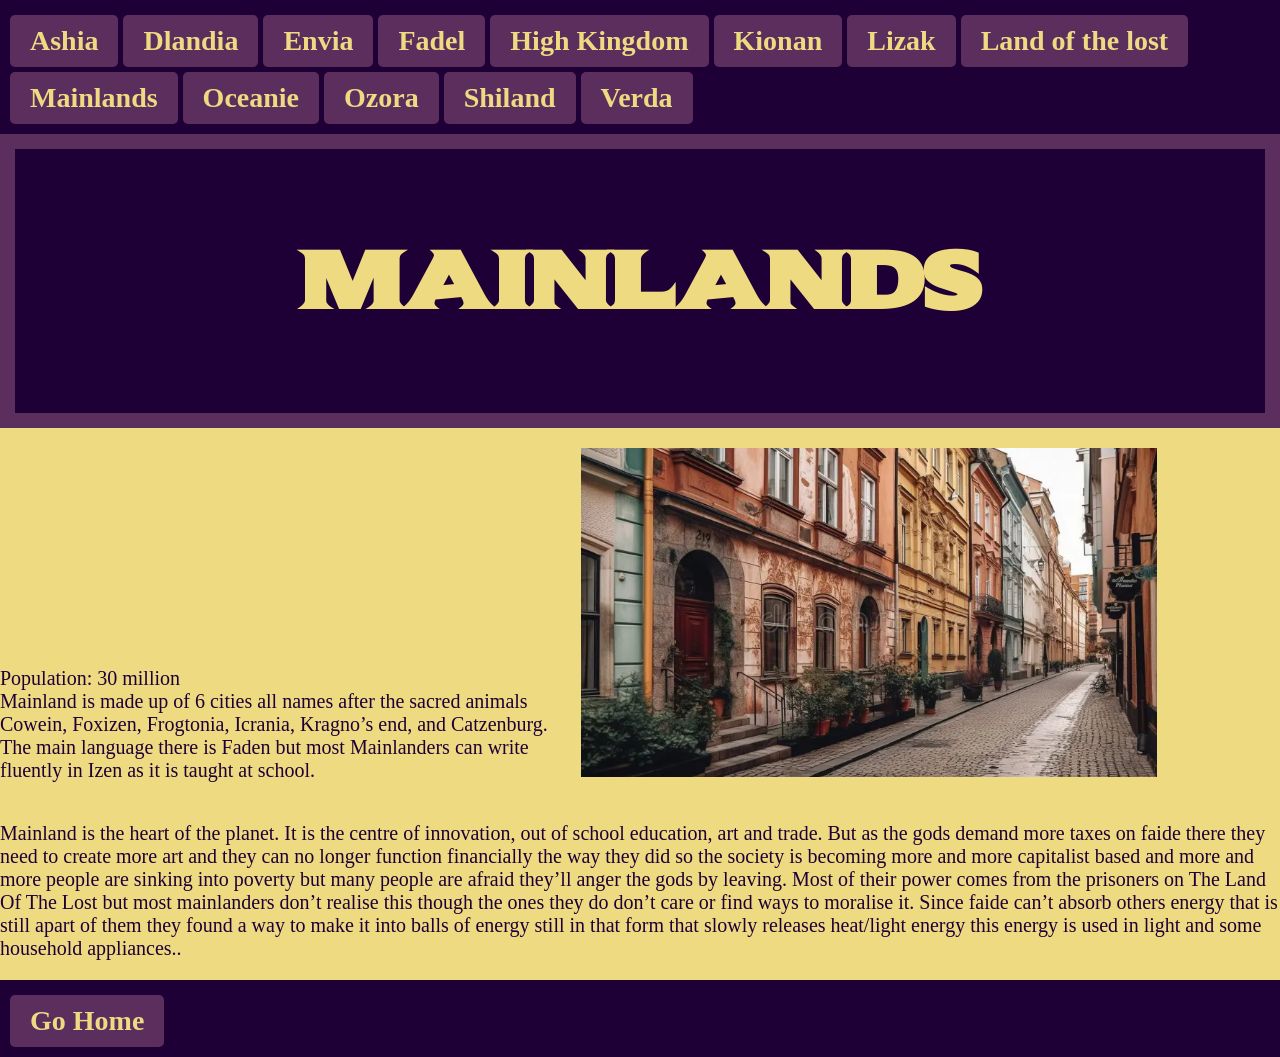
<file: Mainlands.html>
<!DOCTYPE html>
<html  lang="en">
	<head>
		<title>Mainlands</title>
		<meta name ="author" content ="Scarlett">
		<link rel="stylesheet" href="styles2.css" >
	</head>
	<body>
					<nav>
				<a href="Ashia.html">Ashia</a>
				<a href="Dlandia.html">Dlandia</a>
				<a href="Envia.html">Envia</a>
				<a href="Fadel.html">Fadel</a>
				<a href="highkingdom.html">High Kingdom</a>
				<a href="kionan.html">Kionan</a>
				<a href="Lizak.html">Lizak</a>
				<a href="Landofthelost.html">Land of the lost</a>
				<a href="Mainlands.html">Mainlands</a>
				<a href="Oceanie.html">Oceanie</a>
				<a href="Ozora.html">Ozora</a>
				<a href="Shilands.html">Shiland</a>
				<a href="Verda.html">Verda</a>

			</nav>
			<main>
			<header>
				<p>Mainlands</p>
			</header>
				<div><P>Population: 30 million<br>
Mainland is made up of 6 cities all names after the sacred animals Cowein, Foxizen, Frogtonia, Icrania, Kragno’s end, and Catzenburg.<br>
The main language there is Faden but most Mainlanders can write fluently in Izen as it is taught at school.<br>
</P></div>
<div><img src = "images/city.webp"  alt = "city"></div>
<p>Mainland is the heart of the planet. It is the centre of innovation, out of school education, art and trade. But as the gods demand more taxes on faide there they need to create more art and they can no longer function financially the way they did so the society is becoming more and more capitalist based and more and more people are sinking into poverty but many people are afraid they’ll anger the gods by leaving.
	Most of their power comes from the prisoners on The Land Of The Lost but most mainlanders don’t realise this though the ones they do don’t care or find ways to moralise it. Since faide can’t absorb others energy that is still apart of them they found a way to make it into balls of energy still in that form that slowly releases heat/light energy this energy is used in light and some household appliances..

</p>
			</main>
			<footer> <a href="index.html">Go Home</a></footer>
			
	</body>
</html>
</file>
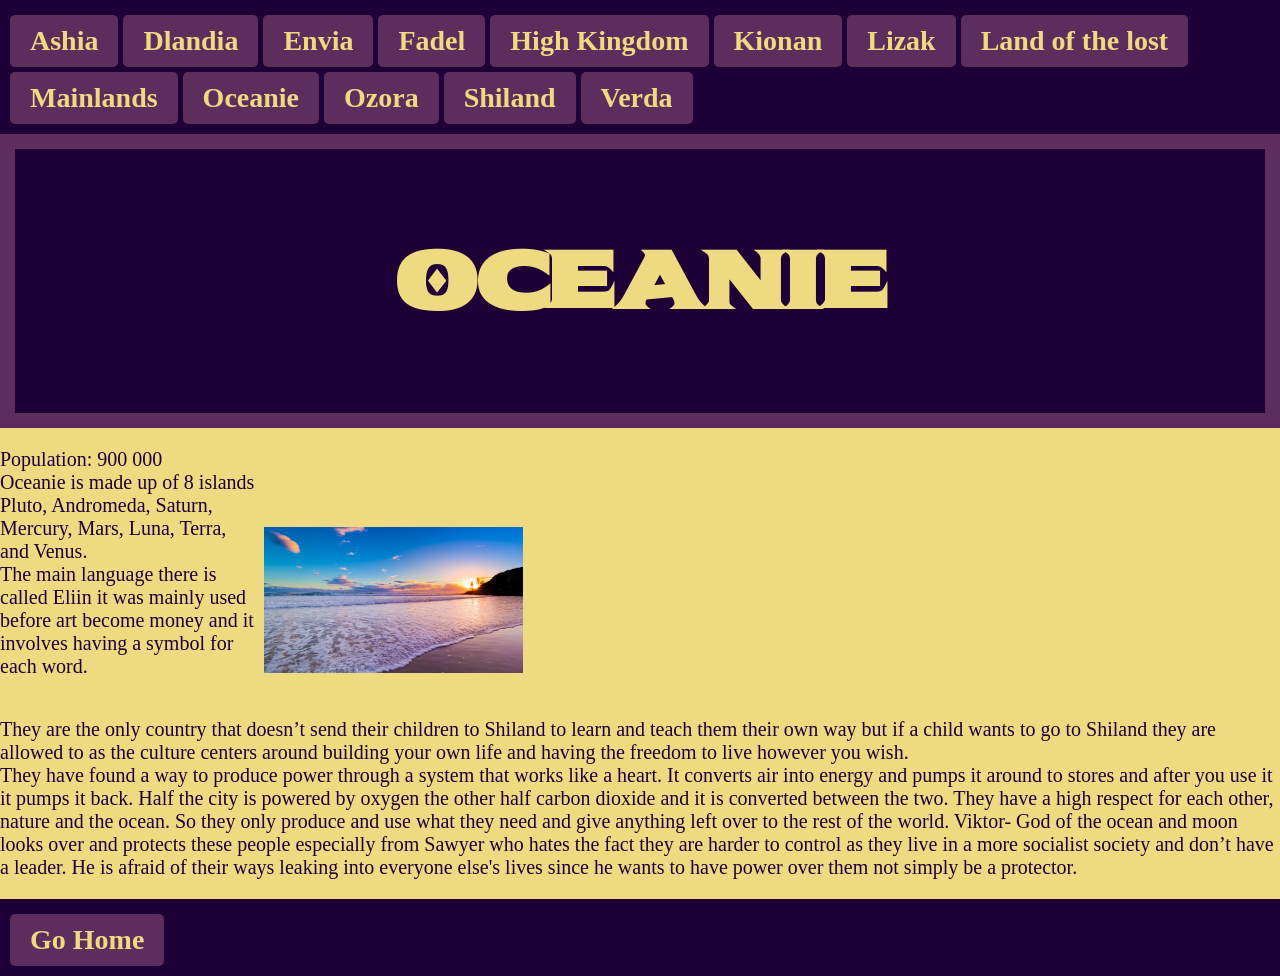
<file: Oceanie.html>
<!DOCTYPE html>
<html  lang="en">
	<head>
		<title>Oceanie</title>
		<meta name ="author" content ="Scarlett">
		<link rel="stylesheet" href="styles2.css" >
	</head>
	<body>
					<nav>
				<a href="Ashia.html">Ashia</a>
				<a href="Dlandia.html">Dlandia</a>
				<a href="Envia.html">Envia</a>
				<a href="Fadel.html">Fadel</a>
				<a href="highkingdom.html">High Kingdom</a>
				<a href="kionan.html">Kionan</a>
				<a href="Lizak.html">Lizak</a>
				<a href="Landofthelost.html">Land of the lost</a>
				<a href="Mainlands.html">Mainlands</a>
				<a href="Oceanie.html">Oceanie</a>
				<a href="Ozora.html">Ozora</a>
				<a href="Shilands.html">Shiland</a>
				<a href="Verda.html">Verda</a>

			</nav>
			<main>
			<header>
				<p>Oceanie</p>
			</header>
				<div class="parent-container">
				<div><p>Population: 900 000<br>
Oceanie is made up of 8 islands Pluto, Andromeda, Saturn, Mercury, Mars, Luna, Terra, and Venus.<br>
The main language there is called Eliin it was mainly used before art become money and it involves having a symbol for each word. 
</p> </div>
<div><img src = "images/sunset.jpg"  alt = "sunset"></div>
</div>
<P>
	They are the only country that doesn’t send their children to Shiland to learn and teach them their own way but if a child wants to go to Shiland they are allowed to as the culture centers around building your own life and having the freedom to live however you wish.<br> They have found a way to produce power through a system that works like a heart. It converts air into energy and pumps it around to stores and after you use it it pumps it back. Half the city is powered by oxygen the other half carbon dioxide and it is converted between the two. 
They have a high respect for each other, nature and the ocean. So they only produce and use what they need and give anything left over to the rest of the world. 
Viktor- God of the ocean and moon looks over and protects these people especially from Sawyer who hates the fact they are harder to control as they live in a more socialist society and don’t have a leader. He is afraid of their ways leaking into everyone else's lives since he wants to have power over them not simply be a protector.</P>
			</main>
			<footer> <a href="index.html">Go Home</a></footer>
			
	</body>
</html>
</file>
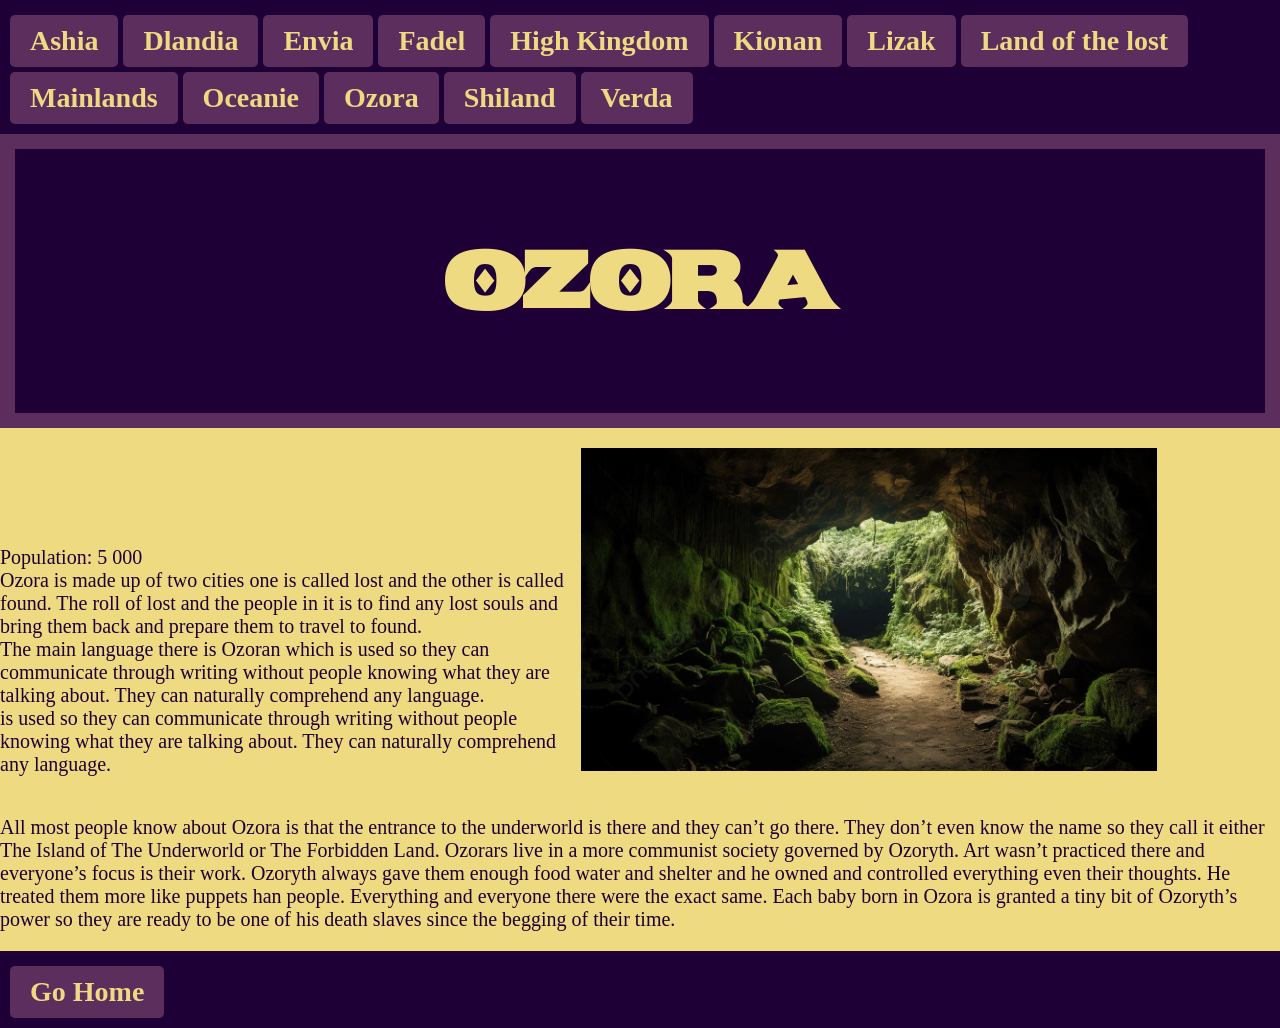
<file: Ozora.html>
<!DOCTYPE html>
<html  lang="en">
	<head>
		<title>Ozora</title>
		<meta name ="author" content ="Scarlett">
		<link rel="stylesheet" href="styles2.css" >
	</head>
	<body>
					<nav>
				<a href="Ashia.html">Ashia</a>
				<a href="Dlandia.html">Dlandia</a>
				<a href="Envia.html">Envia</a>
				<a href="Fadel.html">Fadel</a>
				<a href="highkingdom.html">High Kingdom</a>
				<a href="kionan.html">Kionan</a>
				<a href="Lizak.html">Lizak</a>
				<a href="Landofthelost.html">Land of the lost</a>
				<a href="Mainlands.html">Mainlands</a>
				<a href="Oceanie.html">Oceanie</a>
				<a href="Ozora.html">Ozora</a>
				<a href="Shilands.html">Shiland</a>
				<a href="Verda.html">Verda</a>

			</nav>
			<main>
			<header>
				<p>Ozora</p>
			</header>
				<div><p>Population: 5 000<br>
Ozora is made up of two cities one is called lost and the other is called found. The roll of lost and the people in it is to find any lost souls and bring them back and prepare them to travel to found.<br>
The main language there is Ozoran which is used so they can communicate through writing without people knowing what they are talking about. They can naturally comprehend any language.<br>                                                                                                                                                                                                                                                                                                                                                                                                                                                                                                                                                                                                                                                                                                                                                                                                                                                                                                                                                                                                                                                                                                                                                                                                                                                                                                                                                                                                                                                                                                                                                                                                                                                                                                                                                  is used so they can communicate through writing without people knowing what they are talking about. They can naturally comprehend any language.
 </p> </div>
 <div><img src = "images/cave.jpg"  alt = "cave"></div>
 <p>All most people know about Ozora is that the entrance to the underworld is there and they can’t go there. They don’t even know the name so they call it either The Island of The Underworld or The Forbidden Land. 
Ozorars live in a more communist society governed by Ozoryth. Art wasn’t practiced there and everyone’s focus is their work. Ozoryth always gave them enough food water and shelter and he owned and controlled everything even their thoughts. He treated them more like puppets han people. Everything and everyone there were the exact same. 
Each baby born in Ozora is granted a tiny bit of Ozoryth’s power so they are ready to be one of his death slaves since the begging of their time.
</p>
			</main>
			<footer> <a href="index.html">Go Home</a></footer>
			
	</body>
</html>
</file>
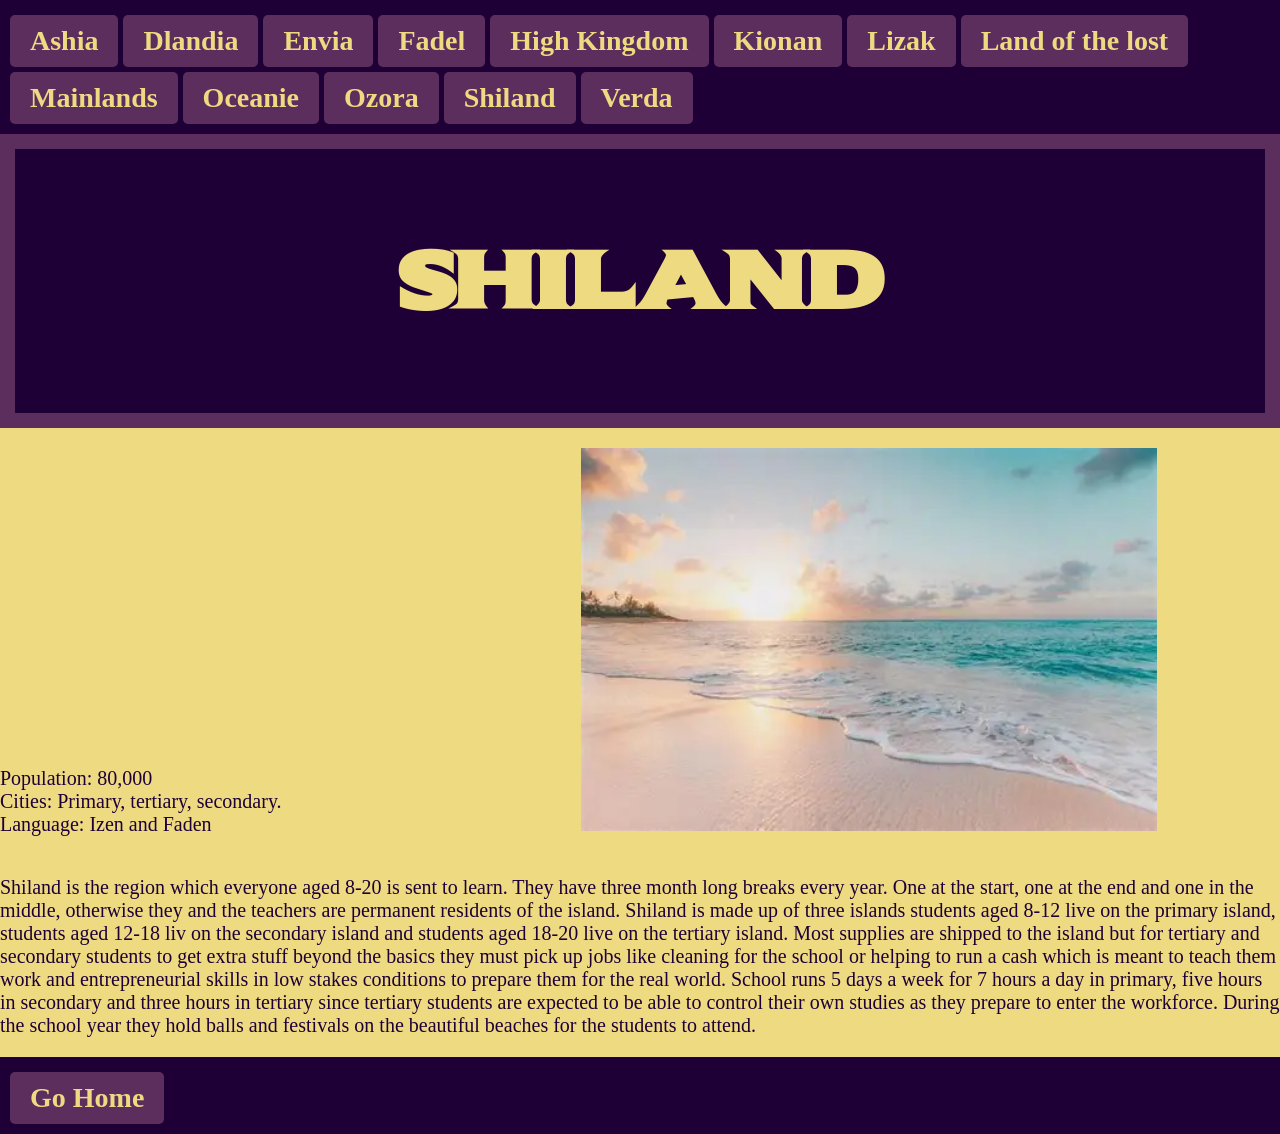
<file: Shilands.html>
<!DOCTYPE html>
<html  lang="en">
	<head>
		<title>Shilands</title>
		<meta name ="author" content ="Scarlett">
		<link rel="stylesheet" href="styles2.css" >
	</head>
	<body>
					<nav>
				<a href="Ashia.html">Ashia</a>
				<a href="Dlandia.html">Dlandia</a>
				<a href="Envia.html">Envia</a>
				<a href="Fadel.html">Fadel</a>
				<a href="highkingdom.html">High Kingdom</a>
				<a href="kionan.html">Kionan</a>
				<a href="Lizak.html">Lizak</a>
				<a href="Landofthelost.html">Land of the lost</a>
				<a href="Mainlands.html">Mainlands</a>
				<a href="Oceanie.html">Oceanie</a>
				<a href="Ozora.html">Ozora</a>
				<a href="Shilands.html">Shiland</a>
				<a href="Verda.html">Verda</a>

			</nav>
			<main>
			<header>
				<p>Shiland</p>
			</header>
							<div><p>Population: 80,000<br>
Cities: Primary, tertiary, secondary.<br>
Language: Izen and Faden<br>
</p></div>
 <div><img src = "images/beach.webp"  alt = "beach "></div>
 <P>Shiland is the region which everyone aged 8-20 is sent to learn. They have three month long breaks every year. One at the start, one at the end and one in the middle, otherwise they and the teachers are permanent residents of the island. 
Shiland is made up of three islands students aged 8-12 live on the primary island, students aged 12-18 liv on the secondary island and students aged 18-20 live on the tertiary island.
Most supplies are shipped to the island but for tertiary and secondary students to get extra stuff beyond the basics they must pick up jobs like cleaning for the school or helping to run a cash which is meant to teach them work and entrepreneurial skills in low stakes conditions to prepare them for the real world. School runs 5 days a week for 7 hours a day in primary, five hours in secondary and three hours in tertiary since tertiary students are expected to be able to control their own studies as they prepare to enter the workforce.
During the school year they hold balls and festivals on the beautiful beaches for the students to attend. 
</P>
			</main>
			<footer> <a href="index.html">Go Home</a></footer>
			
	</body>
</html>
</file>
<file: styles/style.css>
@import url('https://fonts.googleapis.com/css?family=alegreya-sc');
@import url('https://fonts.googleapis.com/css?family=Sekuya');

html{
	font-size: 20px; 
	
}

body{
	background-color: rgb(238, 218, 129);
	padding:0;
	margin:0;
}
header{
	text-align: center;
	font-weight:bold;
	background-color:  rgb(30, 0, 54);
	border: 15px solid  rgb(92, 46, 94);
	color:  rgb(238, 218, 129);
	padding: 30px;
	font-family:Sekuya;
	font-size: 80px;
}
nav{
	background-color: rgb(30, 0, 54);
	margin: 0;
	padding: 0.5rem;
	color:rgb(238, 218, 129);
}
main{
	background-color: rgb(238, 218, 129);
	color:  rgb(30, 0, 54);
}
img{
	width: 100%;
}
a{
	color:rgb(238, 218, 129);
	display: inline-block;
	border-radius: 5px;
	padding: 10px 20px;
	margin-top: 5px;
	background-color: rgb(92, 46, 94);
	text-decoration: none;
	font-size:28px;
	font-weight: bold;
	font-family: Alegreya SC;

}
footer{
	background-color: rgb(30, 0, 54);
	margin: 0;
	padding: 0.5rem;
}
</file>
<file: styles2.css>
@import url('https://fonts.googleapis.com/css?family=Sekuya');
@import url('https://fonts.googleapis.com/css?family=libertinus-serif');
@import url('https://fonts.googleapis.com/css?family=alegreya-sc');

*{box-sizing: border-box;}/*the * selector selecs everything*/

html{
	font-size: 20px; 
	font-family: Libertinus Serif;
	
}

body{
	background-color:  rgb(238, 218, 129);
	padding:0;
	margin:0;
}
header{
	text-align: center;
	font-weight:bold;
	background-color:  rgb(30, 0, 54);
	border: 15px solid  rgb(92, 46, 94);
	color:  rgb(238, 218, 129);
	font-family:Sekuya;
	font-size: 80px
}
nav{
	background-color: rgb(30, 0, 54);
	margin: 0;
	padding: 0.5rem;
	color:rgb(238, 218, 129);
}
main{
	background-color: rgb(238, 218, 129);
	color:  rgb(30, 0, 54);
}
footer{
	background-color: rgb(30, 0, 54);
	margin: 0;
	padding: 0.5rem;
}
img{
width: 100%;
padding-top: 20px;
}
a{
	color:rgb(238, 218, 129);
	display: inline-block;
	border-radius: 5px;
	padding: 10px 20px;
	margin-top: 5px;
	background-color: rgb(92, 46, 94);
	text-decoration: none;
	font-size:28px;
	font-weight: bold;
	font-family: Alegreya SC;
}

div{
	display:inline-block;
	width:45%;
	padding: 0;
}
h1{
	text-align: center;
}
</file>
